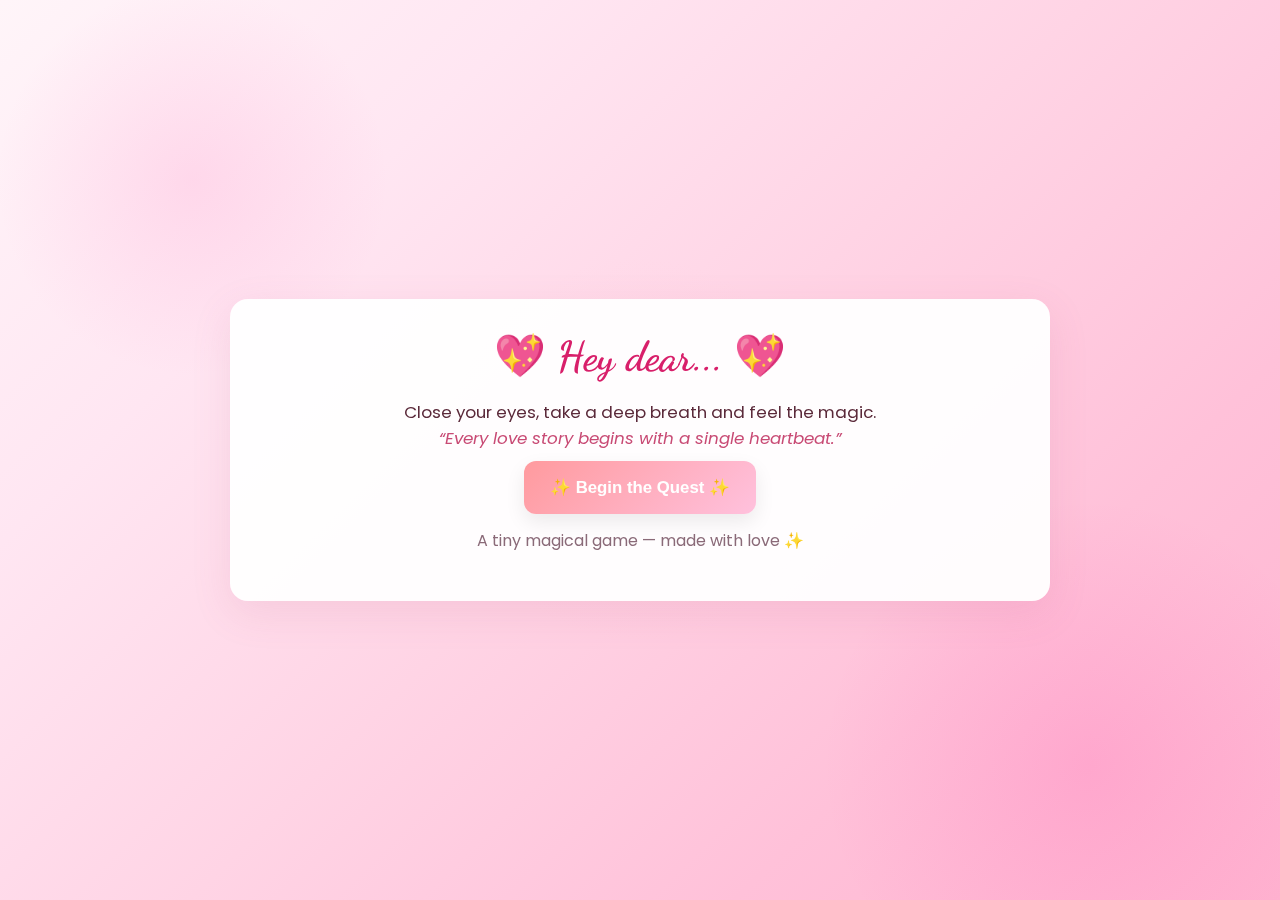
<file: index.html>
<!doctype html>
<html lang="en">
<head>
  <meta charset="utf-8" />
  <meta name="viewport" content="width=device-width,initial-scale=1" />
  <title>Love Quest — Begin</title>
  <link rel="stylesheet" href="styles.css" />
</head>
<body class="page intro fade-in">
  <div class="bg-layer"></div>

  <main class="card center">
    <h1 class="logo">💖 Hey dear... 💖</h1>

    <p class="lead">
      Close your eyes, take a deep breath and feel the magic.<br>
      <em class="quote">“Every love story begins with a single heartbeat.”</em>
    </p>

    <div class="menu">
      <button id="beginBtn" class="btn big bubble">✨ Begin the Quest ✨</button>
    </div>

    <p class="small">A tiny magical game — made with love ✨</p>
  </main>

  <!-- gentle royalty-free instrumental (hosted publicly) - optional -->
  <audio id="bgMusic" src="https://cdn.pixabay.com/download/audio/2022/10/26/audio_9d2d0b3a61.mp3?filename=relaxing-piano-112601.mp3" loop preload="auto"></audio>

  <script>
    // small inline to navigate with fade
    document.getElementById('beginBtn').addEventListener('click', () => {
      const a = document.getElementById('bgMusic');
      if (a) a.play().catch(()=>{/* autoplay blocked until interaction — OK */});
      // fade-out then navigate
      document.body.classList.add('fade-out');
      setTimeout(()=> location.href = 'welcome.html', 520);
    });
  </script>
</body>
</html>
</file>
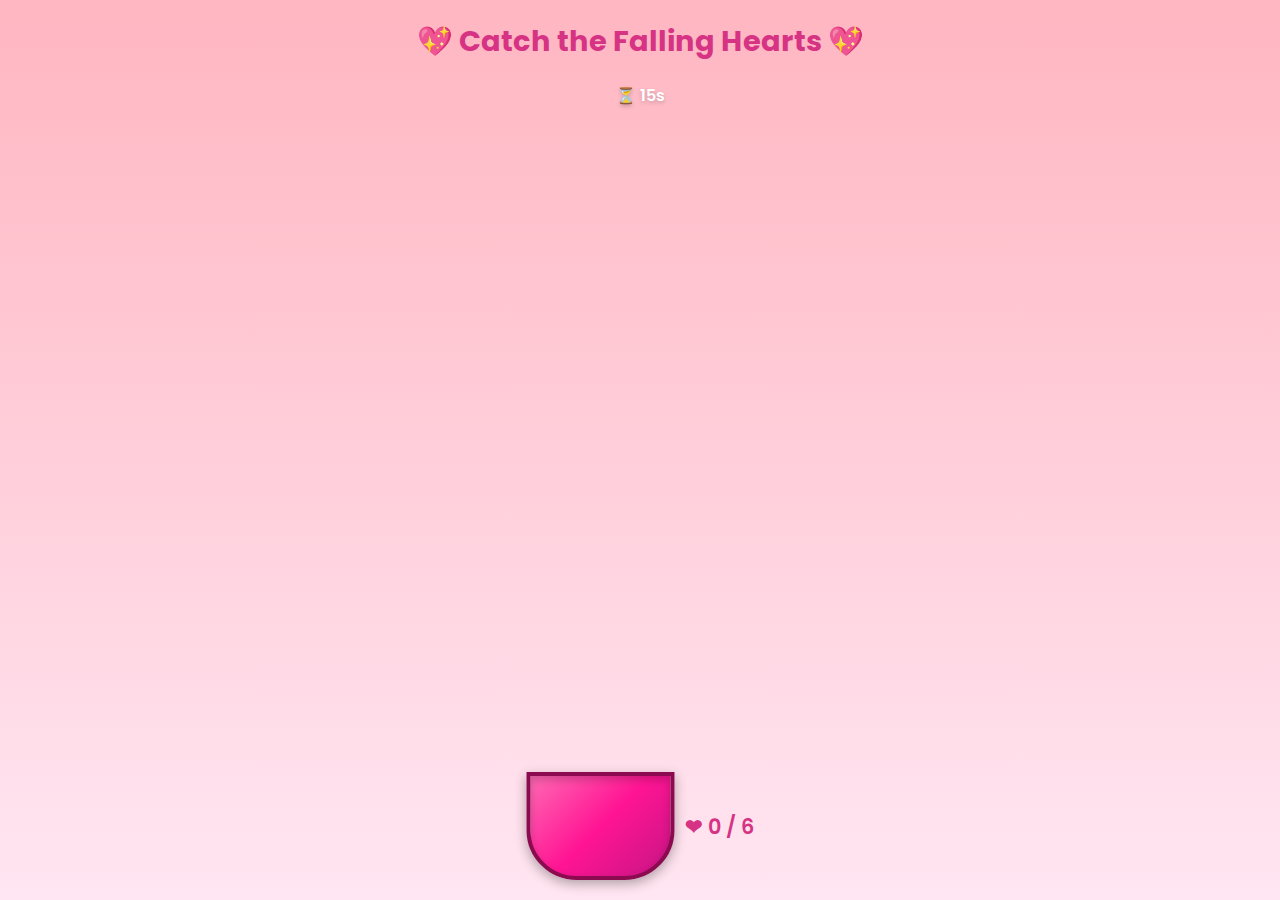
<file: level1.html>
<!DOCTYPE html>
<html lang="en">
<head>
  <meta charset="UTF-8" />
  <meta name="viewport" content="width=device-width, initial-scale=1.0" />
  <title>Love Quest – Level 1</title>
  <link rel="stylesheet" href="level1.css" />
</head>
<body>
  <div class="game-container">
    <h2 class="title">💖 Catch the Falling Hearts 💖</h2>

    <div class="info">
      <span id="timer">⏳ 15s</span>
    </div>

    <div id="gameArea"></div>

    <!-- Bucket + score display -->
    <div id="bucketWrapper">
      <div id="bucket"></div>
      <span id="score">❤ 0 / 6</span>
    </div>

    <div id="popup" class="hidden"></div>
  </div>

  <script src="level1.js"></script>
</body>
</html>
</file>
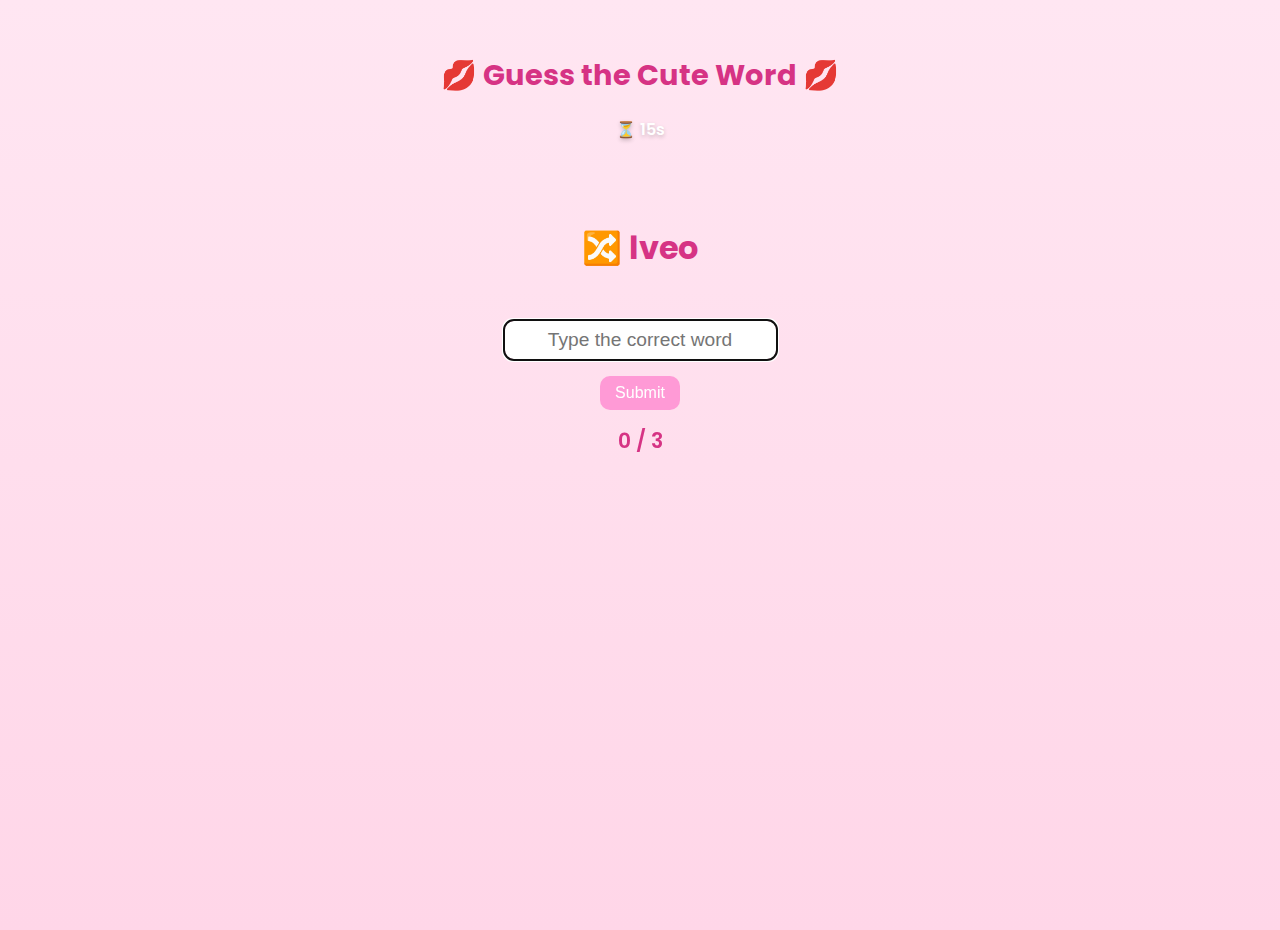
<file: level2.html>
<!DOCTYPE html>
<html lang="en">
<head>
  <meta charset="UTF-8" />
  <meta name="viewport" content="width=device-width, initial-scale=1.0" />
  <title>Love Quest – Level 2</title>
  <link rel="stylesheet" href="level2.css" />
</head>
<body>
  <div class="game-container">
    <h2 class="title">💋 Guess the Cute Word 💋</h2>

    <div class="info">
      <span id="timer">⏳ 15s</span>
    </div>

    <div id="gameArea">
      <h3 id="jumbledWord">🔀 </h3>
      <input type="text" id="userInput" placeholder="Type the correct word" />
      <button id="submitBtn">Submit</button>
      <span id="score">0 / 3</span>
    </div>

    <div id="popup" class="hidden"></div>
  </div>

  <script src="level2.js"></script>
</body>
</html>
</file>
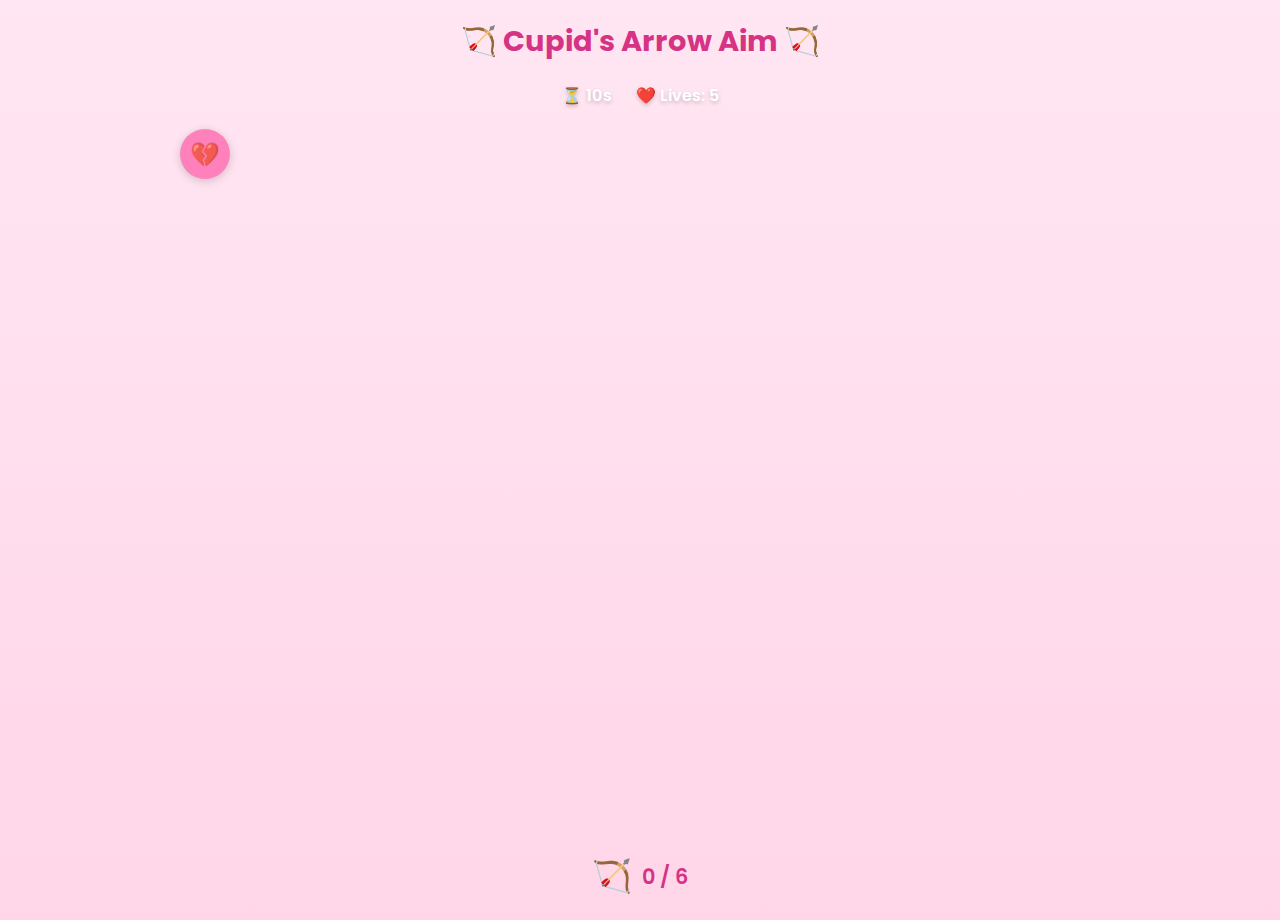
<file: level3.html>
<!DOCTYPE html>
<html lang="en">
<head>
  <meta charset="UTF-8" />
  <meta name="viewport" content="width=device-width, initial-scale=1.0" />
  <title>Love Quest – Level 3</title>
  <link rel="stylesheet" href="level3.css" />
</head>
<body>
  <div class="game-container">
    <h2 class="title">🏹 Cupid's Arrow Aim 🏹</h2>

    <div class="info">
      <span id="timer">⏳ 20s</span>
      <span id="lives" style="margin-left: 20px;">❤️ Lives: 3</span>
    </div>

    <div id="gameArea"></div>

    <!-- Arrow and score -->
    <div id="arrowWrapper">
      <div id="arrow">🏹</div>
      <span id="score">0 / 8</span>
    </div>

    <div id="popup" class="hidden"></div>
  </div>

  <script src="level3.js"></script>
</body>
</html>
</file>
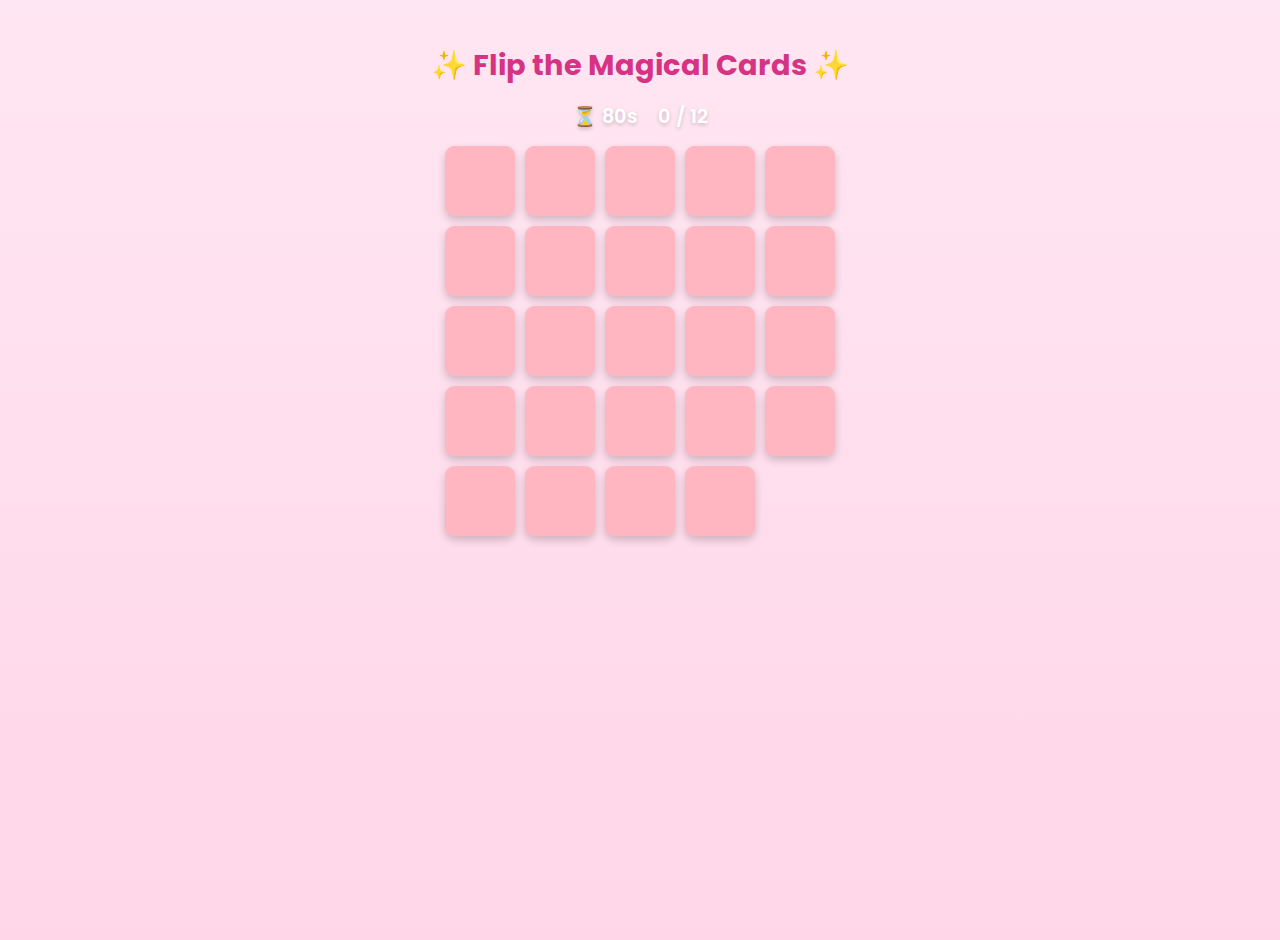
<file: level4.html>
<!DOCTYPE html>
<html lang="en">
<head>
  <meta charset="UTF-8" />
  <meta name="viewport" content="width=device-width, initial-scale=1.0" />
  <title>Love Quest – Level 4</title>
  <link rel="stylesheet" href="level4.css" />
</head>
<body>
  <div class="game-container">
    <h2 class="title">✨ Flip the Magical Cards ✨</h2>

    <div class="info">
      <span id="timer">⏳ 80s</span>
      <span id="score">0 / 12</span>
    </div>

    <div id="grid"></div>

    <div id="popup" class="hidden"></div>
  </div>

  <script src="level4.js"></script>
</body>

</html>
</file>
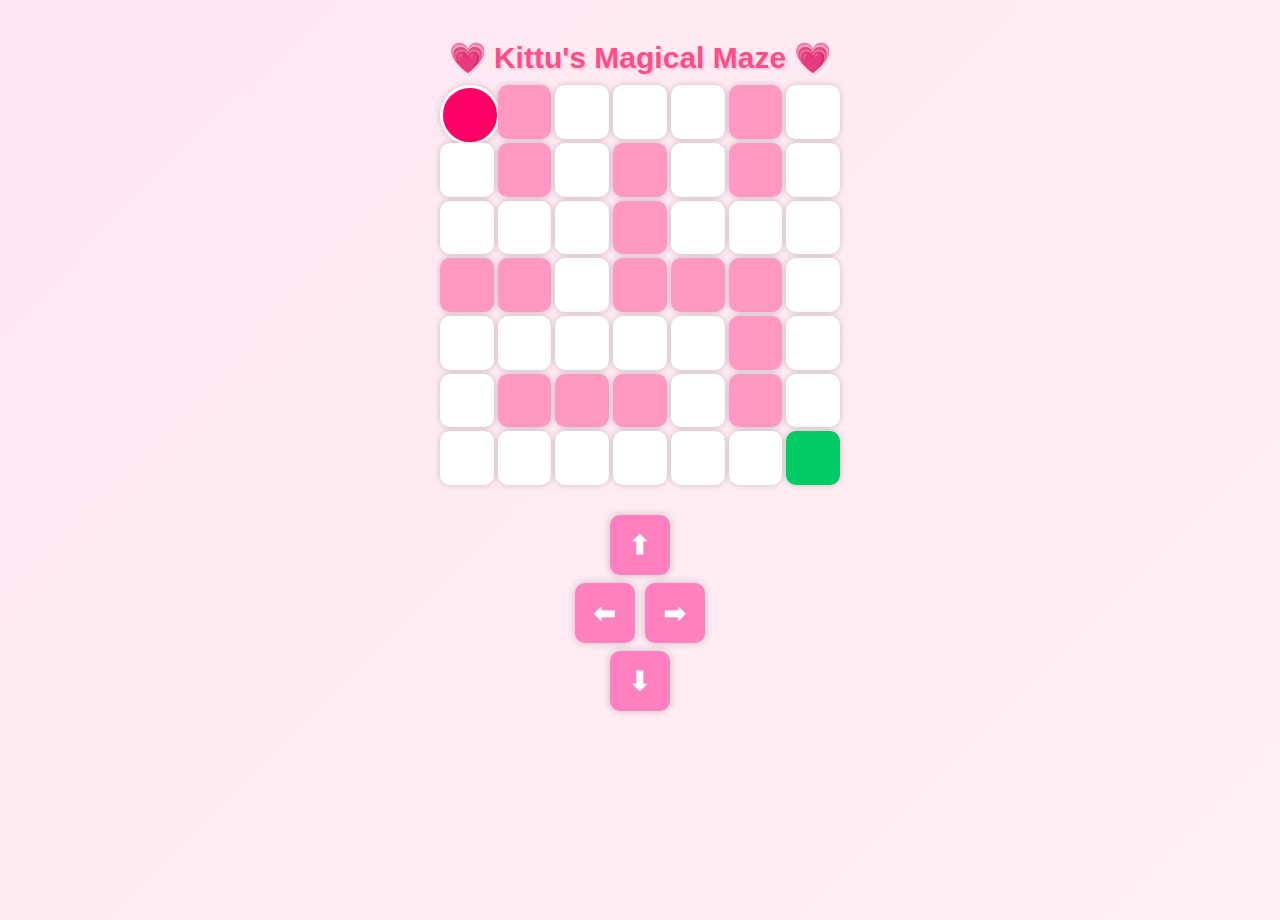
<file: level5.html>
<!DOCTYPE html>
<html lang="en">
<head>
<meta charset="UTF-8">
<title>💗 Level 5 - Love Maze 💗</title>

<style>
    body{
        margin:0;
        background:linear-gradient(135deg,#ffe6f2,#fff0f5);
        font-family: 'Poppins', sans-serif;
        display:flex;
        flex-direction:column;
        align-items:center;
        padding-top:20px;
        height:100vh;
        overflow:hidden;
    }

    h1{
        color:#ff4d88;
        font-size:30px;
        margin-bottom:10px;
        text-align:center;
        text-shadow:2px 2px #ffcce0;
    }

    /* Maze Grid */
    #maze{
        width:90vw;
        max-width:400px;
        height:90vw;
        max-height:400px;
        display:grid;
        grid-template-columns:repeat(7, 1fr);
        grid-template-rows:repeat(7, 1fr);
        gap:4px;
        margin-bottom:20px;
    }

    .cell{
        width:100%;
        height:100%;
        background:white;
        border-radius:10px;
        box-shadow:0 0 6px rgba(0,0,0,0.2);
        transition:background 0.3s;
    }

    .wall{
        background:#ff99c2;
    }

    .player{
        background:#ff0066 !important;
        border:3px solid white;
        border-radius:50%;
        transition:transform 0.2s ease;
    }

    .goal{
        background:#00cc66;
        border-radius:10px;
        animation:pulse 1s infinite;
    }

    @keyframes pulse{
        0%{transform:scale(1);}
        50%{transform:scale(1.1);}
        100%{transform:scale(1);}
    }

    /* Arrows */
    .controls{
        display:flex;
        flex-direction:column;
        align-items:center;
        gap:8px;
        margin-top:10px;
    }
    .row{
        display:flex;
        gap:10px;
    }
    .btn{
        width:60px;
        height:60px;
        font-size:26px;
        border:none;
        border-radius:10px;
        background:#ff80bf;
        color:white;
        font-weight:bold;
        box-shadow:0 0 8px rgba(0,0,0,0.2);
        touch-action:manipulation;
        transition:transform 0.2s;
    }
    .btn:active{
        transform:scale(0.9);
    }

    /* Popup Message */
    #popup{
        position:fixed;
        top:50%;
        left:50%;
        transform:translate(-50%,-50%);
        background:white;
        padding:20px 30px;
        border-radius:15px;
        box-shadow:0 0 15px rgba(0,0,0,0.3);
        text-align:center;
        font-size:20px;
        color:#ff4d88;
        display:none;
        animation:fadeIn 0.5s ease;
    }
    @keyframes fadeIn{
        from{opacity:0; transform:translate(-50%,-60%);}
        to{opacity:1; transform:translate(-50%,-50%);}
    }
</style>
</head>

<body>

<h1>💗 Kittu's Magical Maze 💗</h1>

<div id="maze"></div>

<div class="controls">
    <button class="btn up">⬆</button>
    <div class="row">
        <button class="btn left">⬅</button>
        <button class="btn right">➡</button>
    </div>
    <button class="btn down">⬇</button>
</div>

<div id="popup"></div>

<script>
// ---------------- MAZE GAME ----------------

let maze, playerEl, popup;

// 7×7 Maze Layout
const mazeLayout = [
    [0,1,0,0,0,1,0],
    [0,1,0,1,0,1,0],
    [0,0,0,1,0,0,0],
    [1,1,0,1,1,1,0],
    [0,0,0,0,0,1,0],
    [0,1,1,1,0,1,0],
    [0,0,0,0,0,0,0]
];

// Player start
let player = { r:0, c:0 };

// Goal end
const goal = { r:6, c:6 };

window.onload = function(){
    maze = document.getElementById("maze");
    popup = document.getElementById("popup");
    generateMaze();
    placePlayer(player.r, player.c);
};

// Create maze UI
function generateMaze(){
    maze.innerHTML = "";
    for(let r=0; r<7; r++){
        for(let c=0; c<7; c++){
            const cell = document.createElement("div");
            cell.className = "cell";

            if(mazeLayout[r][c] === 1) cell.classList.add("wall");
            if(r === goal.r && c === goal.c) cell.classList.add("goal");

            cell.id = `cell-${r}-${c}`;
            maze.appendChild(cell);
        }
    }
}

// Show player
function placePlayer(r, c){
    if(playerEl) playerEl.classList.remove("player");
    playerEl = document.getElementById(`cell-${r}-${c}`);
    playerEl.classList.add("player");
}

// Check boundaries
function inBounds(r,c){
    return (r>=0 && r<7 && c>=0 && c<7);
}

// Try movement
function tryMove(dr, dc){
    const nr = player.r + dr;
    const nc = player.c + dc;

    if(!inBounds(nr,nc)){
        showPopup("🌸 Oh cutie, don’t be sad... That’s outside the maze! 🌸");
        return;
    }
    if(mazeLayout[nr][nc] === 1){
        showPopup("💔 Oh cutie, don’t be sad... That’s a wall! 💔");
        return;
    }

    movePlayer(nr, nc);
}

// Move
function movePlayer(r,c){
    player.r = r;
    player.c = c;
    placePlayer(r,c);

    if(r===goal.r && c===goal.c){
        setTimeout(()=>{
            showPopup("💘 Oh darling, you got the key! 💘");
            setTimeout(()=>{ window.location.href="level6.html"; },2000);
        },150);
    }
}

// Popup
function showPopup(msg){
    popup.innerHTML = msg;
    popup.style.display = "block";
    setTimeout(()=>{ popup.style.display="none"; },1500);
}

// Button Controls
document.querySelector(".up").onclick   = ()=>tryMove(-1,0);
document.querySelector(".down").onclick = ()=>tryMove(1,0);
document.querySelector(".left").onclick = ()=>tryMove(0,-1);
document.querySelector(".right").onclick= ()=>tryMove(0,1);

// Keyboard
document.addEventListener("keydown", (e)=>{
    if(e.key==="ArrowUp") tryMove(-1,0);
    if(e.key==="ArrowDown") tryMove(1,0);
    if(e.key==="ArrowLeft") tryMove(0,-1);
    if(e.key==="ArrowRight") tryMove(0,1);
});

// Swipe Gestures for Mobile
let touchStartX=0, touchStartY=0;
document.addEventListener("touchstart", (e)=>{
    const touch = e.changedTouches[0];
    touchStartX = touch.screenX;
    touchStartY = touch.screenY;
}, false);

document.addEventListener("touchend", (e)=>{
    const touch = e.changedTouches[0];
    let dx = touch.screenX - touchStartX;
    let dy = touch.screenY - touchStartY;

    if(Math.abs(dx) > Math.abs(dy)){
        if(dx > 30) tryMove(0,1);   // swipe right
        else if(dx < -30) tryMove(0,-1); // swipe left
    } else {
        if(dy > 30) tryMove(1,0);   // swipe down
        else if(dy < -30) tryMove(-1,0); // swipe up
    }
}, false);
</script>

</body>
</html>
</file>
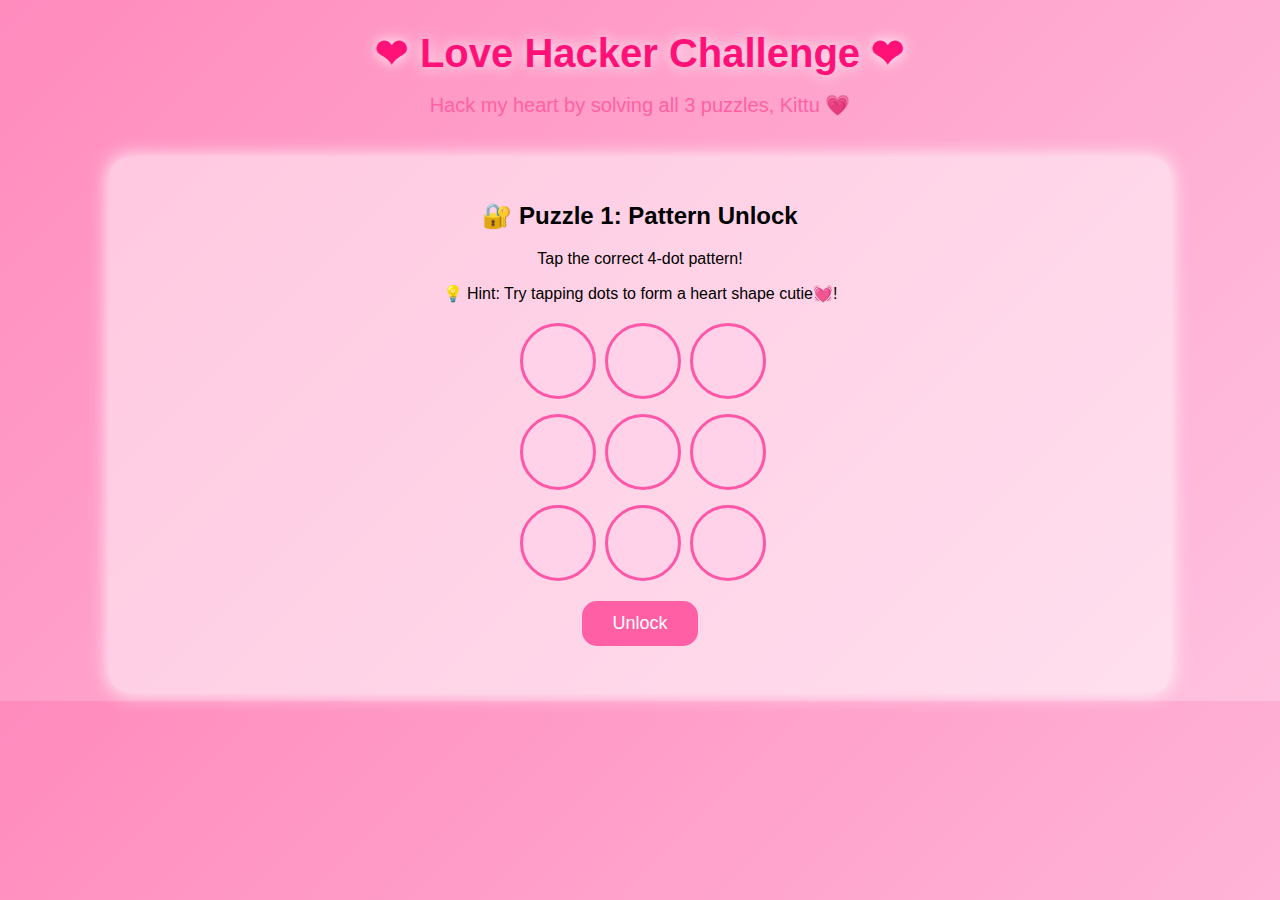
<file: level6.html>
<!DOCTYPE html>
<html lang="en">
<head>
    <meta charset="UTF-8">
    <meta name="viewport" content="width=device-width, initial-scale=1.0">
    <title>Love Hacker Challenge</title>
    <link rel="stylesheet" href="level6.css">
</head>
<body>

<h1 class="title">❤ Love Hacker Challenge ❤</h1>
<p class="subtitle">Hack my heart by solving all 3 puzzles, Kittu 💗</p>

<div id="gameArea">

    <!-- Puzzle 1: Pattern Unlock -->
    <div class="puzzle" id="puzzle1">
        <h2>🔐 Puzzle 1: Pattern Unlock</h2>
        <p class="tips">Tap the correct 4-dot pattern!</p>
        <p class="hint">💡 Hint: Try tapping dots to form a heart shape cutie💓!</p>

        <div id="patternGrid">
            <div class="dot" data-id="1"></div>
            <div class="dot" data-id="2"></div>
            <div class="dot" data-id="3"></div>
            <div class="dot" data-id="4"></div>
            <div class="dot" data-id="5"></div>
            <div class="dot" data-id="6"></div>
            <div class="dot" data-id="7"></div>
            <div class="dot" data-id="8"></div>
            <div class="dot" data-id="9"></div>
        </div>

        <button id="checkPattern">Unlock</button>
        <p class="status" id="patternStatus"></p>
    </div>

    <!-- Puzzle 2: Code Lock -->
    <div class="puzzle" id="puzzle2" style="display:none;">
        <h2>🔢 Puzzle 2: Crack the Code</h2>
        <p class="tips">Hint: (5 + 7) * 3 = ?</p>

        <input type="number" id="codeInput" placeholder="Enter Code">
        <button id="checkCode">Submit</button>
        <p class="status" id="codeStatus"></p>
    </div>

    <!-- Puzzle 3: Symbol Match -->
    <div class="puzzle" id="puzzle3" style="display:none;">
        <h2>💞 Puzzle 3: Match the Symbols</h2>
        <p class="tips">Choose the matching pair!</p>

        <div id="symbolGrid">
            <div class="card" data-symbol="❤">❓</div>
            <div class="card" data-symbol="💙">❓</div>
            <div class="card" data-symbol="❤">❓</div>
            <div class="card" data-symbol="💙">❓</div>
        </div>

        <p class="status" id="matchStatus"></p>
    </div>

</div>

<script src="level6.js"></script>

</body>
</html>
</file>
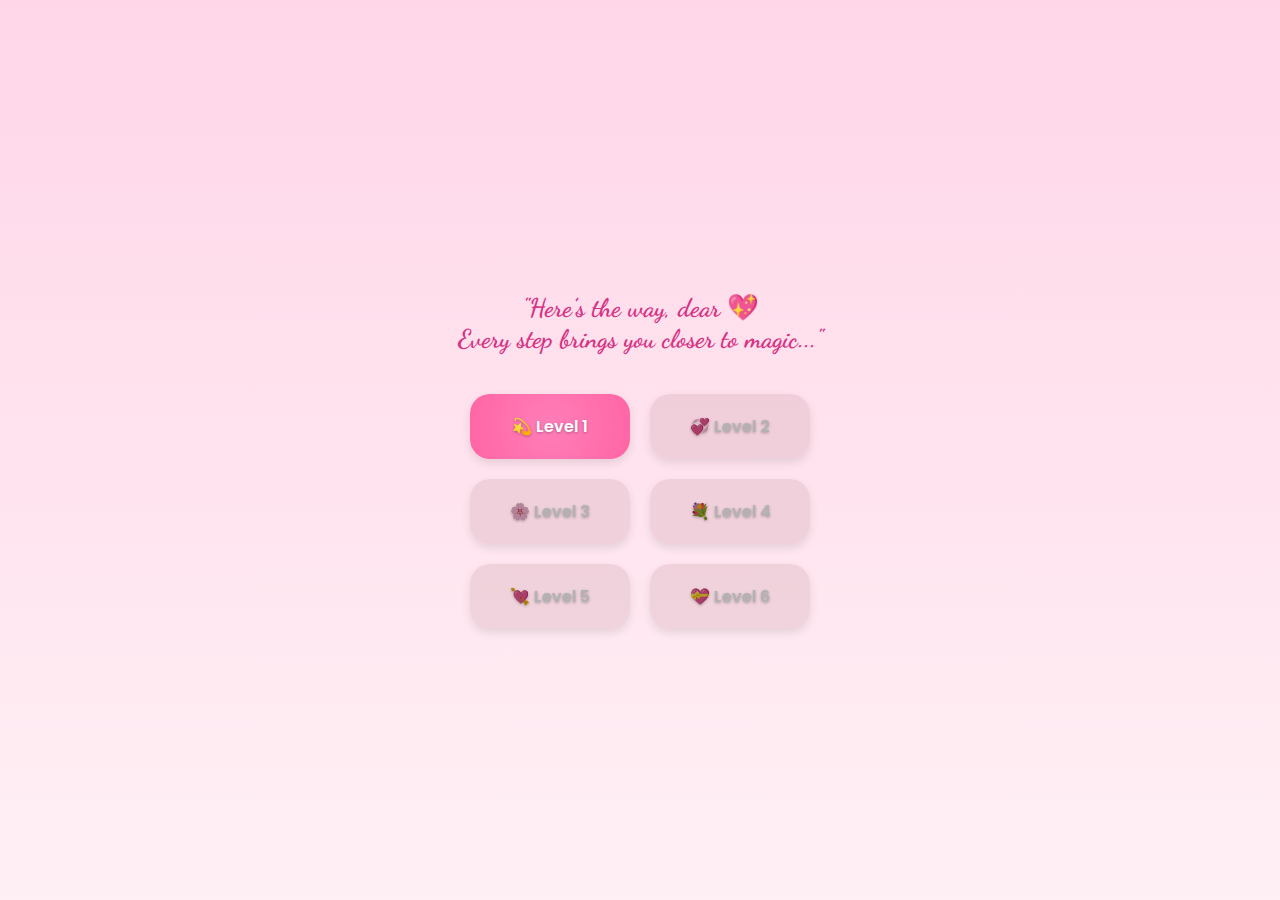
<file: levels.html>
<!DOCTYPE html>
<html lang="en">
<head>
  <meta charset="UTF-8" />
  <meta name="viewport" content="width=device-width, initial-scale=1.0" />
  <title>Love Quest — Levels</title>
  <link rel="stylesheet" href="levels.css" />
</head>
<body>
  <div class="overlay">
    <h2 class="quote">"Here’s the way, dear 💖<br>Every step brings you closer to magic..."</h2>

    <div class="levels">
      <div class="level unlocked" onclick="startLevel(1)">💫 Level 1</div>
      <div class="level locked">💞 Level 2</div>
      <div class="level locked">🌸 Level 3</div>
      <div class="level locked">💐 Level 4</div>
      <div class="level locked">💘 Level 5</div>
      <div class="level locked">💝 Level 6</div>
    </div>
  </div>

  <script>
    function startLevel(num) {
      if (num === 1) {
        window.location.href = "level1.html";
      } else {
        alert("✨ Complete the previous level to unlock this one, dear!");
      }
    }
  </script>
</body>
</html>
</file>
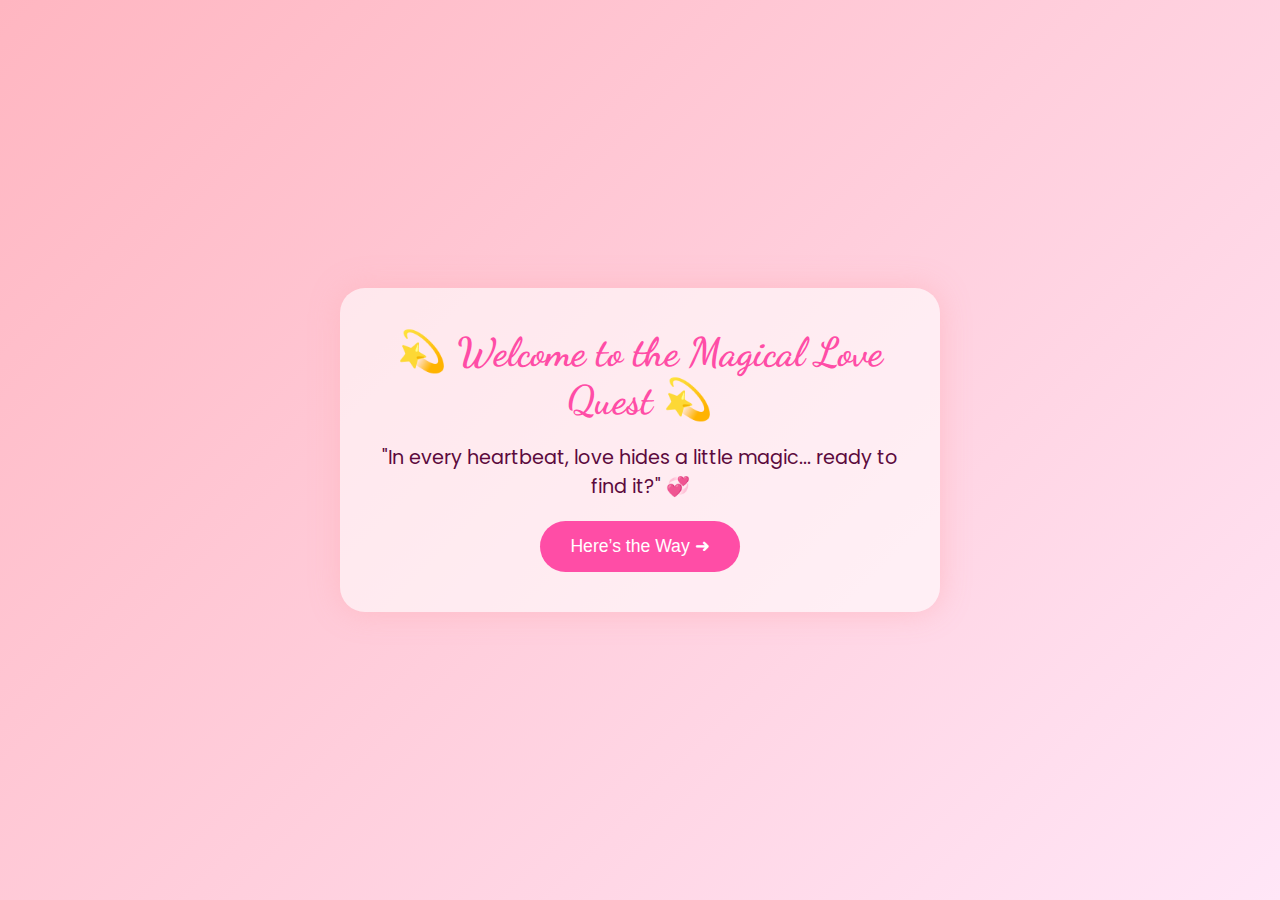
<file: welcome.html>
<!DOCTYPE html>
<html lang="en">
<head>
  <meta charset="UTF-8">
  <meta name="viewport" content="width=device-width, initial-scale=1.0">
  <title>Welcome — Love Quest 💘</title>
  <link rel="stylesheet" href="welcome.css">
</head>
<body>
  <div class="welcome-container">
    <h1 class="fade-text">💫 Welcome to the Magical Love Quest 💫</h1>
    <p class="quote">"In every heartbeat, love hides a little magic... ready to find it?" 💞</p>
    <button class="btn" onclick="startLevels()">Here’s the Way ➜</button>
  </div>

  <script>
    function startLevels() {
      window.location.href = "levels.html";
    }
  </script>
</body>
</html>
</file>
<file: styles.css>
/* styles.css - pink dreamy fairy vibe */
@import url('https://fonts.googleapis.com/css2?family=Dancing+Script:wght@600&family=Poppins:wght@300;400;600&display=swap');

:root{
  --bg1: #fff0f6;
  --accent1: #ff9a9e;
  --accent2: #ffc1dd;
  --card: rgba(255,255,255,0.95);
  --muted: #8a6a78;
  --shadow: 0 12px 40px rgba(185,85,120,0.12);
}

*{box-sizing:border-box}
html,body{height:100%;margin:0;font-family:'Poppins',sans-serif;background:linear-gradient(135deg,#fff7fb,#fff);color:#333;overflow:hidden}
.page{min-height:100vh;display:flex;align-items:center;justify-content:center;position:relative}
.bg-layer{
  position:fixed;inset:0;z-index:0;
  background: linear-gradient(135deg, #fff5f9 0%, #ffe6f2 25%, #ffd4e5 50%, #ffc1d9 75%, #ffb3d0 100%);
  animation: gradientShift 8s ease infinite;
  pointer-events:none;
}
.bg-layer::before {
  content: '';
  position: absolute;
  inset: 0;
  background-image:
    radial-gradient(circle at 15% 20%, rgba(255, 105, 180, 0.15) 0%, transparent 15%),
    radial-gradient(circle at 85% 85%, rgba(255, 20, 147, 0.12) 0%, transparent 20%),
    radial-gradient(circle at 50% 50%, rgba(255, 182, 193, 0.08) 0%, transparent 25%);
  animation: floatBubbles 15s ease-in-out infinite;
}

@keyframes gradientShift {
  0%, 100% { filter: hue-rotate(0deg) brightness(1); }
  50% { filter: hue-rotate(3deg) brightness(1.02); }
}

@keyframes floatBubbles {
  0%, 100% { transform: translate(0, 0); }
  25% { transform: translate(20px, -30px); }
  50% { transform: translate(-10px, 20px); }
  75% { transform: translate(30px, 10px); }
}

/* card */
.card{position:relative;z-index:2;width:min(820px,92%);margin:2rem auto;background:var(--card);border-radius:18px;padding:2rem;box-shadow:var(--shadow);text-align:center}
.logo{font-family:'Dancing Script',cursive;font-size:2.6rem;margin:0 0 .4rem;color:#d81f6a}
.lead{font-size:1.05rem;color:#5b2a3a;margin-bottom:10px}
.quote{font-style:italic;color:#c84a74}
.small{margin-top:14px;color:var(--muted)}

/* menu */
.menu.levels{display:flex;gap:10px;flex-wrap:wrap;justify-content:center;margin-top:14px}
.level-btn{padding:.7rem 1rem;border-radius:12px;text-decoration:none;background:linear-gradient(135deg,#ffeef6,#fff);color:#8a2750;border:1px solid rgba(0,0,0,0.04);box-shadow:0 6px 18px rgba(0,0,0,0.06)}
.level-btn.locked{filter:grayscale(60%) opacity(.5);pointer-events:none}
.level-btn.bright{background:linear-gradient(135deg,var(--accent1),var(--accent2));color:#fff;box-shadow:0 12px 30px rgba(255,110,140,0.15)}

/* buttons */
.btn{display:inline-block;padding:.7rem 1rem;border-radius:12px;background:linear-gradient(135deg,var(--accent1),var(--accent2));color:#fff;border:none;cursor:pointer;font-weight:600;box-shadow:0 8px 20px rgba(0,0,0,0.08)}
.btn.tiny{padding:.4rem .6rem;font-size:.85rem}
.btn.big{padding:1rem 1.6rem;font-size:1.05rem}
.bubble{transition:transform .12s}
.bubble:active{transform:scale(.97)}

/* popup */
.popup{position:fixed;left:50%;top:18%;transform:translateX(-50%);background:rgba(255,255,255,0.98);padding:16px 20px;border-radius:12px;box-shadow:0 12px 40px rgba(0,0,0,0.18);z-index:999}
.popup.hidden{display:none}

/* small */
.controls{margin-top:12px;display:flex;gap:10px;justify-content:center;align-items:center}

/* transitions */
.fade-in{animation:fadeIn .6s ease both}
.fade-out{animation:fadeOut .5s ease both}
@keyframes fadeIn{from{opacity:0;transform:translateY(6px)}to{opacity:1;transform:none}}
@keyframes fadeOut{from{opacity:1}to{opacity:0;filter:blur(1px)}}

/* responsive */
@media (max-width:720px){
  .logo{font-size:2rem}
  .card{padding:1.2rem}
  .level-btn{padding:.6rem .8rem}
}
</file>
<file: level1.css>
@import url('https://fonts.googleapis.com/css2?family=Poppins:wght@400;500&display=swap');

body {
  margin: 0;
  overflow: hidden;
  background: linear-gradient(180deg, #ffb6c1, #ffe6f2);
  font-family: 'Poppins', sans-serif;
}

.game-container {
  text-align: center;
  position: relative;
  height: 100vh;
  overflow: hidden;
}

.title {
  font-size: 1.8rem;
  color: #d63384;
  margin: 20px 0;
}

.info {
  font-weight: 600;
  color: #fff;
  text-shadow: 0 2px 4px rgba(0,0,0,0.2);
  margin-bottom: 10px;
}

#gameArea {
  position: relative;
  height: 70vh;
}

.heart {
  position: absolute;
  font-size: 2rem;
}

#bucketWrapper {
  position: absolute;
  bottom: 20px;
  left: 50%;
  transform: translateX(-50%);
  display: flex;
  align-items: center;
  gap: 10px;
}

#bucket {
  width: 140px;
  height: 100px;
  background: linear-gradient(135deg, #ff69b4 0%, #ff1493 50%, #c71585 100%);
  border: 4px solid #8b0a50;
  border-radius: 0 0 50px 50px;
  box-shadow: inset 0 4px 8px rgba(0,0,0,0.2), 0 4px 12px rgba(0,0,0,0.3);
  position: relative;
}

#score {
  font-size: 1.3rem;
  font-weight: 600;
  color: #d63384;
}

#popup {
  position: absolute;
  top: 40%;
  left: 50%;
  transform: translate(-50%, -50%);
  background: rgba(255,255,255,0.8);
  color: #d63384;
  padding: 20px 30px;
  border-radius: 20px;
  font-weight: 600;
  box-shadow: 0 4px 12px rgba(0,0,0,0.15);
}

.hidden { display: none; }

@keyframes fall {
  from { top: -40px; }
  to { top: 90%; }
}
</file>
<file: level2.css>
@import url('https://fonts.googleapis.com/css2?family=Poppins:wght@400;500&display=swap');

body {
  margin: 0;
  overflow: hidden;
  background: linear-gradient(180deg, #ffe6f2, #ffd6e8);
  font-family: 'Poppins', sans-serif;
}

.game-container {
  text-align: center;
  position: relative;
  height: 100vh;
  padding-top: 30px;
}

.title {
  font-size: 1.8rem;
  color: #d63384;
  margin-bottom: 20px;
}

.info {
  font-weight: 600;
  color: #fff;
  text-shadow: 0 2px 4px rgba(0,0,0,0.2);
  margin-bottom: 15px;
}

#gameArea {
  display: flex;
  flex-direction: column;
  align-items: center;
  gap: 15px;
  margin-top: 50px;
}

#jumbledWord {
  font-size: 2rem;
  color: #d63384;
}

#userInput {
  padding: 8px 12px;
  font-size: 1.2rem;
  border-radius: 10px;
  border: 2px solid #d63384;
  text-align: center;
}

#submitBtn {
  padding: 8px 15px;
  font-size: 1rem;
  background-color: #ff9ad6;
  border: none;
  border-radius: 10px;
  color: white;
  cursor: pointer;
}

#submitBtn:hover {
  background-color: #ff70b3;
}

#score {
  font-weight: 600;
  color: #d63384;
  font-size: 1.3rem;
}

#popup {
  position: absolute;
  top: 40%;
  left: 50%;
  transform: translate(-50%, -50%);
  background: rgba(255,255,255,0.85);
  color: #d63384;
  padding: 20px 30px;
  border-radius: 20px;
  font-weight: 600;
  box-shadow: 0 4px 12px rgba(0,0,0,0.15);
}

.hidden { display: none; }
</file>
<file: level3.css>
@import url('https://fonts.googleapis.com/css2?family=Poppins:wght@400;500&display=swap');

body {
  margin: 0;
  overflow: hidden;
  background: linear-gradient(180deg, #ffe6f2, #ffd6e8);
  font-family: 'Poppins', sans-serif;
}

.game-container {
  text-align: center;
  position: relative;
  height: 100vh;
}

.title {
  font-size: 1.8rem;
  color: #d63384;
  margin: 20px 0;
}

.info {
  font-weight: 600;
  color: #fff;
  text-shadow: 0 2px 4px rgba(0,0,0,0.2);
  margin-bottom: 10px;
}

#gameArea {
  position: relative;
  height: 70vh;
}

.target {
  position: absolute;
  width: 50px;
  height: 50px;
  background-color: #ff70b3;
  border-radius: 50%;
  display: flex;
  justify-content: center;
  align-items: center;
  font-size: 1.5rem;
  cursor: pointer;
  box-shadow: 0 2px 8px rgba(0,0,0,0.2);
}

#arrowWrapper {
  position: absolute;
  bottom: 20px;
  left: 50%;
  transform: translateX(-50%);
  display: flex;
  align-items: center;
  gap: 10px;
}

#arrow {
  font-size: 2rem;
}

#score {
  font-size: 1.3rem;
  font-weight: 600;
  color: #d63384;
}

#popup {
  position: absolute;
  top: 40%;
  left: 50%;
  transform: translate(-50%, -50%);
  background: rgba(255,255,255,0.85);
  color: #d63384;
  padding: 20px 30px;
  border-radius: 20px;
  font-weight: 600;
  box-shadow: 0 4px 12px rgba(0,0,0,0.15);
}

.hidden { display: none; }

@keyframes sparkleAnim {
  0% { transform: scale(1); color: #d63384; }
  50% { transform: scale(1.4); color: #ff70b3; }
  100% { transform: scale(1); color: #d63384; }
}

@keyframes floatTarget {
  0%, 100% { transform: translate(0, 0); }
  25% { transform: translate(var(--moveX), var(--moveY)); }
  50% { transform: translate(calc(var(--moveX) * -1), calc(var(--moveY) * -1)); }
  75% { transform: translate(var(--moveX), calc(var(--moveY) * -0.5)); }
}

.sparkle {
  animation: sparkleAnim 0.8s ease-in-out;
}
</file>
<file: level4.css>
@import url('https://fonts.googleapis.com/css2?family=Poppins:wght@400;500&display=swap');

body {
  margin: 0;
  overflow: hidden;
  background: linear-gradient(180deg, #ffe6f2, #ffd6e8);
  font-family: 'Poppins', sans-serif;
}

.game-container {
  text-align: center;
  position: relative;
  height: 100vh;
  padding: 20px;
}

.title {
  font-size: 1.8rem;
  color: #d63384;
  margin-bottom: 15px;
}

.info {
  font-weight: 600;
  color: #fff;
  text-shadow: 0 2px 4px rgba(0,0,0,0.2);
  margin-bottom: 15px;
  display: flex;
  justify-content: center;
  gap: 20px;
  font-size: 1.2rem;
}

#grid {
  display: grid;
  grid-template-columns: repeat(5, 70px);
  grid-template-rows: repeat(5, 70px);
  gap: 10px;
  justify-content: center;
}

.card {
  width: 70px;
  height: 70px;
  background: #ffb6c1;
  border-radius: 10px;
  display: flex;
  justify-content: center;
  align-items: center;
  font-size: 2rem;
  cursor: pointer;
  position: relative;
  perspective: 600px;
  box-shadow: 0 4px 8px rgba(0,0,0,0.2);
}

.card-inner {
  position: relative;
  width: 100%;
  height: 100%;
  transition: transform 0.6s;
  transform-style: preserve-3d;
}

.card.flipped .card-inner {
  transform: rotateY(180deg);
}

.card-front, .card-back {
  position: absolute;
  width: 100%;
  height: 100%;
  border-radius: 10px;
  backface-visibility: hidden;
  display: flex;
  justify-content: center;
  align-items: center;
  font-size: 2rem;
}

.card-front {
  background: #ffb6c1;
  color: #fff;
}

.card-back {
  background: #d63384;
  transform: rotateY(180deg);
  color: #fff;
}

#popup {
  position: absolute;
  top: 40%;
  left: 50%;
  transform: translate(-50%, -50%);
  background: rgba(255,255,255,0.85);
  color: #d63384;
  padding: 20px 30px;
  border-radius: 20px;
  font-weight: 600;
  box-shadow: 0 4px 12px rgba(0,0,0,0.15);
}

.hidden { display: none; }

@keyframes sparkleAnim {
  0% { transform: scale(1); color: #d63384; }
  50% { transform: scale(1.4); color: #ff70b3; }
  100% { transform: scale(1); color: #d63384; }
}

.sparkle {
  animation: sparkleAnim 0.8s ease-in-out;
}
</file>
<file: level6.css>
body {
    background: linear-gradient(135deg, #ff8bbd, #ffc1df);
    font-family: 'Poppins', sans-serif;
    text-align: center;
}

.title {
    font-size: 40px;
    margin-top: 30px;
    color: #ff1177;
    text-shadow: 0 0 15px white;
}

.subtitle {
    margin-top: -10px;
    font-size: 20px;
    color: #ff61a3;
}

#gameArea {
    margin-top: 40px;
}

.puzzle {
    background: rgba(255, 255, 255, 0.5);
    padding: 25px;
    width: 80%;
    margin: auto;
    border-radius: 20px;
    box-shadow: 0 0 20px #fff;
}

/* PATTERN GRID */
#patternGrid {
    display: grid;
    grid-template-columns: repeat(3, 70px);
    gap: 15px;
    justify-content: center;
    margin-top: 20px;
}
.dot {
    width: 70px;
    height: 70px;
    background: #ffd2ea;
    border-radius: 50%;
    cursor: pointer;
    border: 3px solid #ff57a8;
}
.dot.active {
    background: #ff1188;
    box-shadow: 0 0 20px #fff;
}

/* CODE LOCK */
#codeInput {
    padding: 10px;
    font-size: 20px;
    border-radius: 10px;
    width: 150px;
    border: none;
    margin-top: 15px;
}

button {
    margin-top: 20px;
    padding: 12px 30px;
    background: #ff5fa4;
    border: none;
    color: white;
    font-size: 18px;
    border-radius: 15px;
    cursor: pointer;
}

/* SYMBOL MATCH */
#symbolGrid {
    display: grid;
    grid-template-columns: repeat(4, 60px);
    gap: 20px;
    justify-content: center;
    margin-top: 20px;
}
.card {
    background: #ffe0f2;
    font-size: 30px;
    padding: 15px;
    border-radius: 12px;
    cursor: pointer;
    box-shadow: 0 0 10px #fff;
}

.status {
    margin-top: 15px;
    font-size: 22px;
    color: #ff0066;
}
</file>
<file: levels.css>
@import url('https://fonts.googleapis.com/css2?family=Dancing+Script:wght@600&family=Poppins:wght@400;500&display=swap');

body {
  margin: 0;
  height: 100vh;
  background: linear-gradient(180deg, #ffd6e8, #fff0f5);
  font-family: 'Poppins', sans-serif;
  display: flex;
  justify-content: center;
  align-items: center;
}

.overlay {
  text-align: center;
  padding: 30px;
}

.quote {
  font-family: 'Dancing Script', cursive;
  font-size: 1.6rem;
  color: #d63384;
  margin-bottom: 40px;
  animation: fadeIn 1.8s ease-in-out;
}

.levels {
  display: grid;
  grid-template-columns: repeat(2, 160px);
  gap: 20px;
  justify-content: center;
}

.level {
  padding: 20px;
  border-radius: 20px;
  background: rgba(255, 182, 193, 0.4);
  box-shadow: 0 4px 10px rgba(0,0,0,0.1);
  cursor: pointer;
  font-weight: 600;
  color: #fff;
  text-shadow: 0 1px 3px rgba(0,0,0,0.3);
  transition: transform 0.3s, background 0.3s;
}

.level:hover {
  transform: scale(1.07);
}

.unlocked {
  background: radial-gradient(circle, #ff7eb9, #ff65a3);
}

.locked {
  background: rgba(255, 182, 193, 0.2);
  filter: brightness(70%);
  cursor: not-allowed;
}

@keyframes fadeIn {
  from { opacity: 0; transform: translateY(20px); }
  to { opacity: 1; transform: translateY(0); }
}
@keyframes sparkleAnim {
  0% { transform: scale(1); color: #d63384; }
  50% { transform: scale(1.4); color: #ff70b3; }
  100% { transform: scale(1); color: #d63384; }
}

.sparkle {
  animation: sparkleAnim 0.8s ease-in-out;
}
</file>
<file: welcome.css>
@import url('https://fonts.googleapis.com/css2?family=Dancing+Script:wght@700&family=Poppins:wght@400;600&display=swap');

* {
  margin: 0;
  padding: 0;
  box-sizing: border-box;
}

body {
  height: 100vh;
  background: linear-gradient(135deg, #ffb6c1, #ffe6f7);
  font-family: 'Poppins', sans-serif;
  display: flex;
  justify-content: center;
  align-items: center;
  flex-direction: column;
  text-align: center;
  overflow: hidden;
  position: relative;
}

.welcome-container {
  max-width: 600px;
  background: rgba(255, 255, 255, 0.6);
  border-radius: 25px;
  padding: 40px;
  box-shadow: 0 0 30px rgba(255, 182, 193, 0.8);
}

h1 {
  font-family: 'Dancing Script', cursive;
  font-size: 2.5em;
  color: #ff4da6;
  animation: fadeIn 2s ease-in-out;
}

.quote {
  margin: 20px 0;
  color: #5c0a3d;
  font-size: 1.2em;
  line-height: 1.5;
}

.btn {
  background-color: #ff4da6;
  color: white;
  border: none;
  padding: 15px 30px;
  font-size: 1.1em;
  border-radius: 30px;
  cursor: pointer;
  transition: 0.3s;
}

.btn:hover {
  background-color: #ff80bf;
  transform: scale(1.1);
}

@keyframes fadeIn {
  from { opacity: 0; transform: translateY(-20px); }
  to { opacity: 1; transform: translateY(0); }
}
</file>
